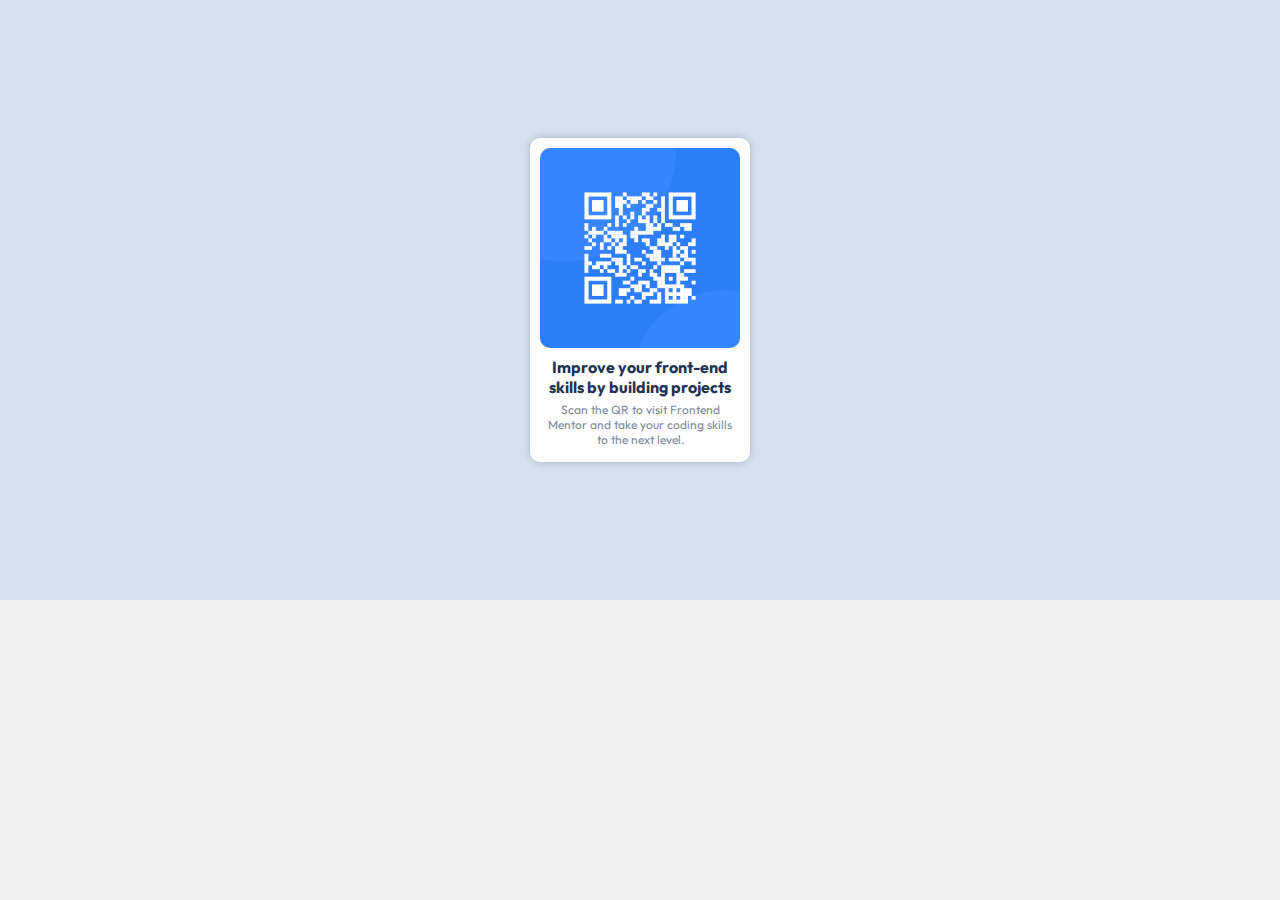
<file: index.html>
<!DOCTYPE html>
<html lang="en">
<head>
    <meta charset="UTF-8">
    <meta name="viewport" content="width=device-width, initial-scale=1.0">
    <title>Frontend Mentor | Dump</title>
    <link rel="stylesheet" href="style.css">
</head>
<body>
    <!-- <h1>Projects Dump</h1> -->

    <iframe id="projectFrame" width="100%" height="600" frameborder="0" src="newbie/qr-code-component-main/index.html"></iframe>

    <script>
        // JavaScript code to load project HTML into the iframe
        const projectList = document.getElementById("projectList");
        const projectFrame = document.getElementById("projectFrame");

        projectList.addEventListener("click", function(event) {
            event.preventDefault();
            if (event.target.tagName === "A") {
                projectFrame.src = event.target.getAttribute("href");
            }
        });
    </script>
</body>
</html>
</file>
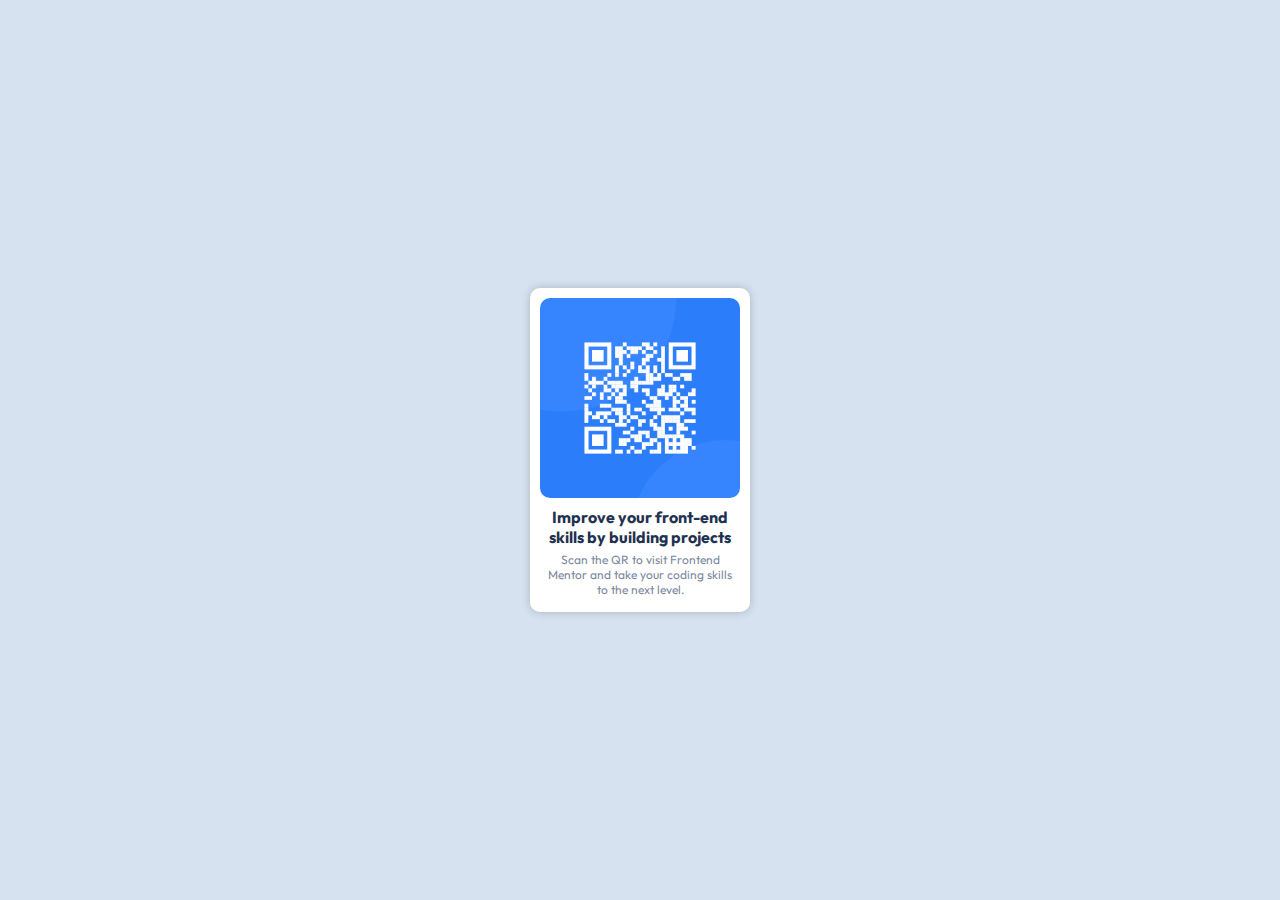
<file: newbie/qr-code-component-main/index.html>
<!DOCTYPE html>
<html lang="en">
<head>
  <meta charset="UTF-8">
  <meta name="viewport" content="width=device-width, initial-scale=1.0">
  <link rel="icon" type="image/png" sizes="32x32" href="./images/favicon-32x32.png">
  <link rel="stylesheet" href="style.css">
  <link href="https://fonts.googleapis.com/css2?family=Outfit:wght@400;700&display=swap" rel="stylesheet">
  <title>Frontend Mentor | QR code component</title>
</head>
<body>
  <main>
    <section class="qr-component">
      <div class="qr-container"> 
        <img class="qr-code" src="images/image-qr-code.png" alt="qr-code">
      </div>
      <div class="qr-info">
        <h1>Improve your front-end skills by building projects</h1>
        <p>Scan the QR to visit Frontend Mentor and take your coding skills to the next level.</p>
      </div>
    </section>
  </main>
</body>
</html>
</file>
<file: style.css>
* {
    margin: 0;
    padding: 0;
}

body {
    background-color: #f0f0f0;
    font-family: Arial, sans-serif;
}

h1 {
    text-align: center;
    padding: 10px 0;
    background-color: #6f42c1;
    color: #fff;
    font-size: 2rem;
}

/* Style the iframe */
iframe#projectFrame {
    border: none;
    /* margin-top: 10px; */
}
</file>
<file: newbie/qr-code-component-main/style.css>
*{
    margin: 0;
    padding: 0;
    font-family: 'Outfit', sans-serif;
}

body{
    background-color: hsl(212, 45%, 89%);
    display: flex;
    justify-content: center;
    align-items: center;
    height: 100vh;
}

.qr-component{
    background-color: #fff;
    box-shadow: 0 0 10px rgba(0,0,0,0.2);
    border-radius: 10px;
    padding: 10px;
    margin: 0 auto;
    width: 200px;
    text-align: center;
}

.qr-code {
    width: 100%;
    height: auto;
    border-radius: 10px;
}

.qr-info{
    padding: 5px;
}

.qr-info p{
    font-size: 12px;
    color: hsl(220, 15%, 55%);
    margin-top: 5px;
}

.qr-info h1{
    font-size: 16px;
    color: hsl(218, 44%, 22%);
}
</file>
